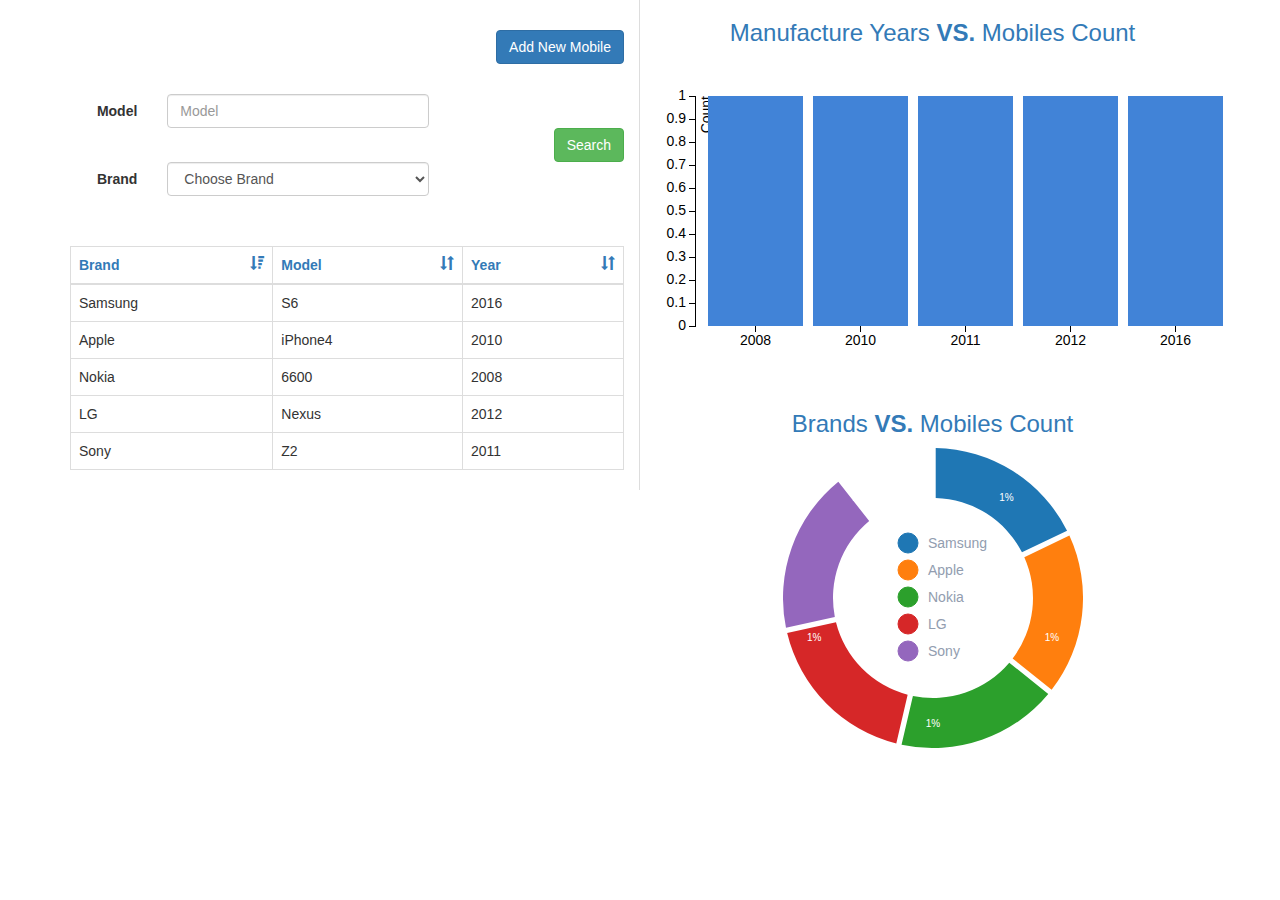
<file: index.html>
﻿<!DOCTYPE html>
<html lang="en" data-ng-app="App">
<head>
	<meta charset="utf-8">
	<meta http-equiv="X-UA-Compatible" content="IE=edge">
	<meta name="viewport" content="width=device-width, initial-scale=1">
	<meta name="description" content="Smart Retail">
	<meta name="author" content="Ebrahim-hamdy">
	<link rel="icon" href="Static/Asseets/img/favicon.png">
	<title>Mobile Shop Appication</title>

	<link href="Static/Vendors/bootstrap-3.3.6/css/bootstrap.min.css" rel="stylesheet" />

	<link href="Static/Asseets/css/Master.css" rel="stylesheet" />
	<link href="Static/Asseets/css/Chart.css" rel="stylesheet" />
</head>

<body>
	<div data-ui-view=""></div>

	<script src="Static/Vendors/jquery-1.12.3/jquery-1.12.3.min.js"></script>
	<script src="Static/Vendors/bootstrap-3.3.6/js/bootstrap.min.js"></script>
	<script src="Static/Vendors/D3/d3.js"></script>
	<script src="Static/Vendors/D3/d3.tip.v0.6.3.js"></script>

	<script src="Static/Vendors/angular-1.5.5/angular.min.js"></script>
	<script src="Static/Vendors/angular-ui-router-0.2.18/angular-ui-router.min.js"></script>

	<script src="App/Scripts/App.js"></script>
	<script src="App/Scripts/AppRoutes.js"></script>
	<script src="App/Scripts/Directives.js"></script>

	<script src="App/Data/Repositories/MobileRepository.js"></script>

	<script src="App/Modules/MobileManagement/MobileManagement.js"></script>
	<script src="App/Modules/MobileAdd/MobileAdd.js"></script>
</body>
</html>
</file>
<file: Static/Asseets/css/Master.css>
.select2{}

.table-center th, .table-center td {text-align: center ; vertical-align: middle !important;}
.table-middle th, .table-middle td { vertical-align: middle !important;}

.td-left  {text-align: left !important;}
.td-right  {text-align: right !important;}

/*text*/
.text-normal {font-weight: normal;}
.text-strong, strong, .strong {font-weight: bold !important;}
.text-emphasis, em {font-style: italic;}

.float-left {float: left !important;}
.float-right {float: right !important;}

.vertical-align-top {vertical-align:text-top !important;}
.vertical-align-bottom {vertical-align:text-bottom !important;}
.vertical-align-middle {vertical-align: middle !important;}

/*font-size*/
.font-size-13 { font-size: 13px !important; }
.font-size-14 { font-size: 14px !important; }
.font-size-16 { font-size: 16px !important; }
.font-size-18 { font-size: 18px !important; }
.font-size-20 { font-size: 20px !important; }
.font-size-24 { font-size: 24px !important; }


.background-color-white { background-color: #ffffff !important;}
.background-color-green { background-color: #00ff00 !important;}
.background-color-red { background-color: #ff0000 !important;}
.font-color-white { color: #ffffff !important;}

.box-shadow-0 {
	-webkit-box-shadow: 0 0px;
	-ms-box-shadow: 0 0px;
	box-shadow: 0 0px;
}

.box-shadow {
	-webkit-box-shadow: 0px 2px 5px 2px rgba(0, 0, 0, 0.1);
	-ms-box-shadow: 0px 2px 5px 2px rgba(0, 0, 0, 0.1);
	box-shadow: 0px 2px 5px 2px rgba(0, 0, 0, 0.1);
	border: 0 !important;
  /* padding: 10px; */
}

.width-25 { width: 25px !important; }
.width-50 { width: 50px !important; }
.width-75 { width: 75px !important; }
.width-100 { width: 100px !important; }
.width-125 { width: 125px !important; }
.width-150 { width: 150px !important; }
.width-175 { width: 175px !important; }
.width-200 { width: 200px !important; }
.width-250 { width: 250px !important; }
.width-300 { width: 300px !important; }


.height-100 { height: 100px !important;}
.size-100 { width: 100px !important; height: 100px !important;}
.size-75 { width: 75px !important; height: 75px !important;}
.size-50 { width: 50px !important; height: 50px !important;}
.size-40 { width: 40px !important; height: 40px !important;}
.size-25 { width: 25px !important; height: 25px !important;}

.border-radius-2 {
	-ms-border-radius: 2px !important;
	border-radius: 2px !important;
}

/*padding*/
.pad0-top { padding-top: 0 !important; }
.pad0-bottom { padding-bottom: 0 !important; }
.pad0-left { padding-left: 0 !important; }
.pad0-right { padding-right: 0 !important; }
.pad0-height { padding-top: 0 !important; padding-bottom: 0 !important; }
.pad0-width { padding-left: 0 !important; padding-right: 0 !important; }
.pad0-all { padding: 0 !important; }

.pad3-top { padding-top: 3px !important; }
.pad3-bottom { padding-bottom: 3px !important; }
.pad3-left { padding-left: 3px !important; }
.pad3-right { padding-right: 3px !important; }
.pad3-height { padding-top: 3px !important; padding-bottom: 5px !important; }
.pad3-width { padding-left: 3px !important; padding-right: 5px !important; }
.pad3-all { padding: 3px !important; }

.pad5-top { padding-top: 5px !important; }
.pad5-bottom { padding-bottom: 5px !important; }
.pad5-left { padding-left: 5px !important; }
.pad5-right { padding-right: 5px !important; }
.pad5-height { padding-top: 5px !important; padding-bottom: 5px !important; }
.pad5-width { padding-left: 5px !important; padding-right: 5px !important; }
.pad5-all { padding: 5px !important; }

.pad10-top { padding-top: 10px !important; }
.pad10-bottom { padding-bottom: 10px !important; }
.pad10-left { padding-left: 10px !important; }
.pad10-right { padding-right: 10px !important; }
.pad10-height { padding-top: 10px !important; padding-bottom: 10px !important; }
.pad10-width { padding-left: 10px !important; padding-right: 10px !important; }
.pad10-all { padding: 10px !important; }

.pad15-top { padding-top: 15px !important; }
.pad15-bottom { padding-bottom: 15px !important; }
.pad15-left { padding-left: 15px !important; }
.pad15-right { padding-right: 15px !important; }
.pad15-height { padding-top: 15px !important; padding-bottom: 15px !important; }
.pad15-width { padding-left: 15px !important; padding-right: 15px !important; }
.pad15-all { padding: 15px !important; }

.pad20-top { padding-top: 20px !important; }
.pad20-bottom { padding-bottom: 20px !important; }
.pad20-left { padding-left: 20px !important; }
.pad20-right { padding-right: 20px !important; }
.pad20-height { padding-top: 20px !important; padding-bottom: 20px !important; }
.pad20-width { padding-left: 20px !important; padding-right: 20px !important; }
.pad20-all { padding: 20px !important; }

.pad30-top { padding-top: 30px !important; }
.pad30-bottom { padding-bottom: 30px !important; }
.pad30-left { padding-left: 30px !important; }
.pad30-right { padding-right: 30px !important; }
.pad30-height { padding-top: 30px !important; padding-bottom: 30px !important; }
.pad30-width { padding-left: 30px !important; padding-right: 30px !important; }
.pad30-all { padding: 30px !important; }


/* margin */
.margin0-top { margin-top: 0 !important; }
.margin0-bottom { margin-bottom: 0 !important; }
.margin0-left { margin-left: 0 !important; }
.margin0-right { margin-right: 0 !important; }
.margin0-height { margin-top: 0 !important; margin-bottom: 0 !important; }
.margin0-width { margin-left: 0 !important; margin-right: 0 !important; }
.margin0-all { margin: 0 !important; }

.margin5-top { margin-top: 5px !important; }
.margin5-bottom { margin-bottom: 5px !important; }
.margin5-left { margin-left: 5px !important; }
.margin5-right { margin-right: 5px !important; }
.margin5-height { margin-top: 5px !important; margin-bottom: 5px !important; }
.margin5-width { margin-left: 5px !important; margin-right: 5px !important; }
.margin5-all { margin: 5px !important; }

.margin10-top { margin-top: 10px !important; }
.margin10-bottom { margin-bottom: 10px !important; }
.margin10-left { margin-left: 10px !important; }
.margin10-right { margin-right: 10px !important; }
.margin10-height { margin-top: 10px !important; margin-bottom: 10px !important; }
.margin10-width { margin-left: 10px !important; margin-right: 10px !important; }
.margin10-all { margin: 10px !important; }

.margin15-top { margin-top: 15px !important; }
.margin15-bottom { margin-bottom: 15px !important; }
.margin15-left { margin-left: 15px !important; }
.margin15-right { margin-right: 15px !important; }
.margin15-height { margin-top: 15px !important; margin-bottom: 15px !important; }
.margin15-width { margin-left: 15px !important; margin-right: 15px !important; }
.margin15-all { margin: 15px !important; }

.margin20-top { margin-top: 20px !important; }
.margin20-bottom { margin-bottom: 20px !important; }
.margin20-left { margin-left: 20px !important; }
.margin20-right { margin-right: 20px !important; }
.margin20-height { margin-top: 20px !important; margin-bottom: 20px !important; }
.margin20-width { margin-left: 20px !important; margin-right: 20px; }
.margin20-all { margin: 20px !important; }

.margin30-top { margin-top: 30px !important; }
.margin30-bottom { margin-bottom: 30px !important; }
.margin30-left { margin-left: 30px !important; }
.margin30-right { margin-right: 30px !important; }
.margin30-height { margin-top: 30px !important; margin-bottom: 30px !important; }
.margin30-width { margin-left: 30px !important; margin-right: 30px !important; }
.margin30-all { margin: 30px !important; }

.margin50-top { margin-top: 50px !important; }
.margin50-bottom { margin-bottom: 50px !important; }
.margin50-left { margin-left: 50px !important; }
.margin50-right { margin-right: 50px !important; }
.margin50-height { margin-top: 50px !important; margin-bottom: 50px !important; }
.margin50-width { margin-left: 50px !important; margin-right: 50px !important; }
.margin50-all { margin: 50px !important; }

.relative {position: relative !important;}
.absolute {position: absolute !important;}

.block {display: block !important;}
.inline-block {display: inline-block !important;}

.list-style-circle{list-style: circle!important}
.text-transform-none{text-transform: none!important}

/* Cursor */
.cursor-default { cursor: default !important;}
.cursor-pointer { cursor: pointer !important;}
.crosshair { cursor: crosshair !important;}
.cursor-auto {cursor: auto !important;}

a {
	text-decoration: none!important;
}
</file>
<file: Static/Asseets/css/Chart.css>
﻿.axis path,
.axis line {
  fill: none;
  stroke: #000;
  shape-rendering: crispEdges;
}

.bar {
  fill: #4183D7;
}

.bar:hover {
  fill: #1F3A93;
}

.x.axis path {
  display: none;
}

.d3-tip {
  line-height: 1;
  font-size: 12px;
  padding: 12px;
  background: rgba(0, 0, 0, 0.8);
  color: #fff;
  border-radius: 2px;
}

.d3-tip:after {
  box-sizing: border-box;
  display: inline;
  font-size: 10px;
  width: 100%;
  line-height: 1;
  color: rgba(0, 0, 0, 0.8);
  content: "\25BC";
  position: absolute;
  text-align: center;
}

.d3-tip.n:after {
  margin: -1px 0 0 0;
  top: 100%;
  left: 0;
}

.chart{
  min-width: 500px; 
  max-width: 800px; 
  height: 400px; 
  margin: 0 auto;
}
</file>
